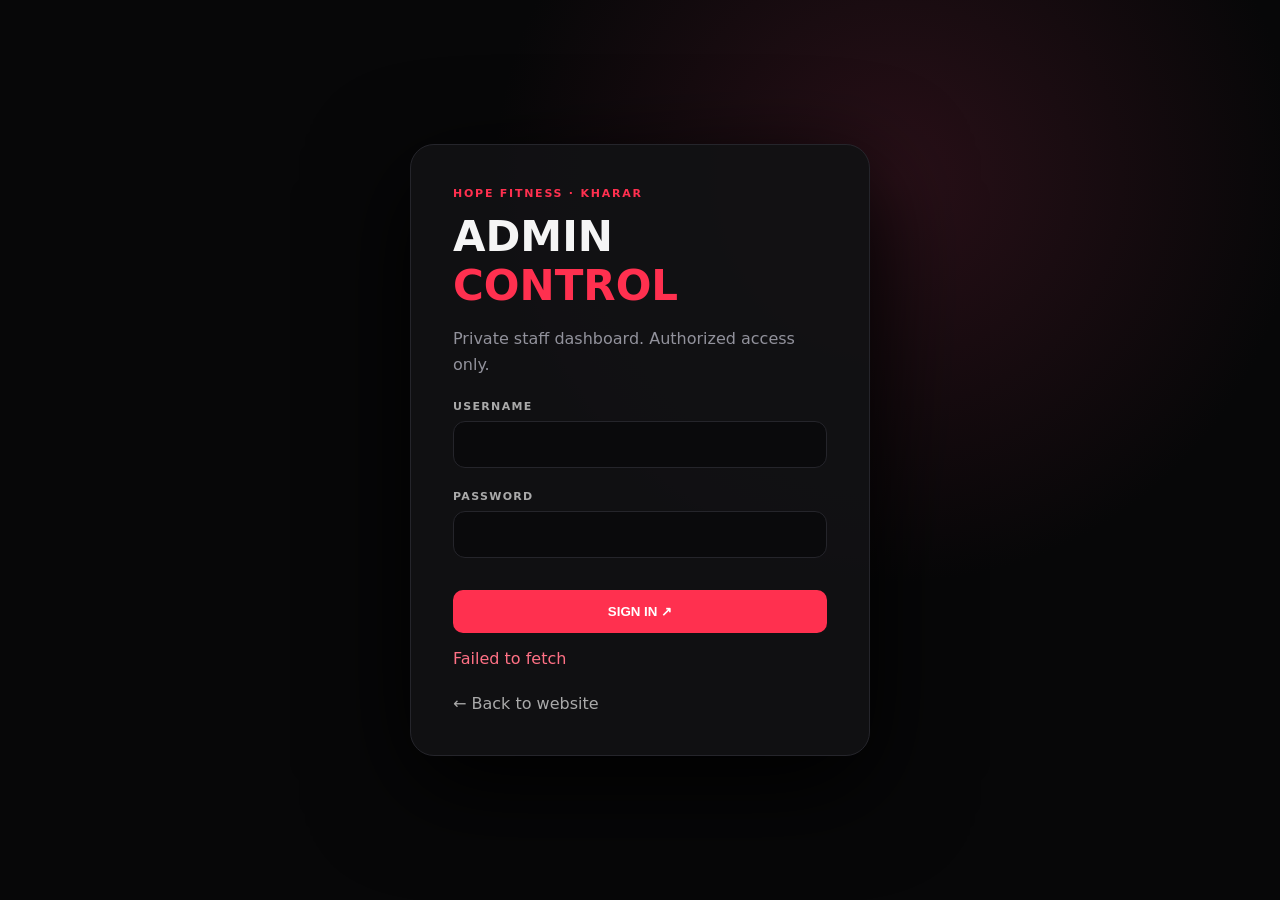
<file: admin/login.html>
<!doctype html>
<html lang="en">
<head>
  <meta charset="utf-8"><meta name="viewport" content="width=device-width,initial-scale=1">
  <title>Hope Fitness — Admin Login</title>
  <link rel="stylesheet" href="/admin/admin.css">
</head>
<body class="admin-shell">
  <main class="login-wrap">
    <section class="login-card">
      <div class="eyebrow">HOPE FITNESS · KHARAR</div>
      <h1>ADMIN <span>CONTROL</span></h1>
      <p class="muted">Private staff dashboard. Authorized access only.</p>
      <form id="login-form">
        <label>USERNAME<input id="username" autocomplete="username" required></label>
        <label>PASSWORD<input id="password" type="password" autocomplete="current-password" required></label>
        <button type="submit" id="login-btn">SIGN IN <span>↗</span></button>
        <p id="error" class="error" role="alert"></p>
      </form>
      <a class="back" href="/">← Back to website</a>
    </section>
  </main>
  <script src="/admin/login.js"></script>
</body>
</html>
</file>
<file: admin/admin.css>
:root{--bg:#070708;--panel:#111114;--line:#25252b;--text:#f5f5f5;--muted:#92929c;--red:#ff304f;--green:#48d597}*{box-sizing:border-box}body{margin:0;background:var(--bg);color:var(--text);font-family:Inter,system-ui,-apple-system,Segoe UI,sans-serif}.admin-shell{min-height:100vh;display:grid;place-items:center;background:radial-gradient(circle at 70% 20%,#291018 0,transparent 35%),var(--bg)}.login-wrap{width:min(460px,92vw)}.login-card{background:rgba(17,17,20,.94);border:1px solid var(--line);border-radius:24px;padding:42px;box-shadow:0 30px 100px #000}.eyebrow{font-size:11px;letter-spacing:.16em;color:var(--red);font-weight:800}.login-card h1{font-size:42px;margin:12px 0}.login-card h1 span{color:var(--red)}.muted{color:var(--muted);line-height:1.6}label{display:block;font-size:11px;font-weight:800;letter-spacing:.12em;margin:22px 0;color:#aaa}input{width:100%;margin-top:8px;padding:15px 16px;border:1px solid var(--line);border-radius:12px;background:#0a0a0c;color:#fff;outline:0}input:focus{border-color:var(--red)}#login-btn,.toolbar button{border:0;background:var(--red);color:white;border-radius:10px;padding:14px 18px;font-weight:900;cursor:pointer}#login-btn{width:100%;margin-top:10px}.error{color:#ff7185;min-height:20px}.back{display:block;margin-top:25px;color:#aaa;text-decoration:none}.admin-app{min-height:100vh;display:flex}.sidebar{width:240px;border-right:1px solid var(--line);padding:30px 22px;display:flex;flex-direction:column}.logo{font-size:22px;font-weight:900;color:#fff;text-decoration:none}.logo span{color:var(--red)}.logo small{display:block;font-size:9px;color:#777;letter-spacing:.2em;margin-top:4px}.sidebar nav{display:grid;gap:8px;margin-top:55px}.sidebar nav a{color:#999;text-decoration:none;padding:13px;border-radius:10px}.sidebar nav a.active,.sidebar nav a:hover{background:#18181c;color:#fff}.logout{margin-top:auto;background:none;color:#999;border:1px solid var(--line);padding:12px;border-radius:10px;cursor:pointer}.dashboard{flex:1;padding:40px;min-width:0}.topbar{display:flex;justify-content:space-between;gap:20px;align-items:center}.topbar h1{margin:8px 0 28px;font-size:clamp(25px,4vw,44px)}.user-pill{border:1px solid var(--line);border-radius:999px;padding:10px 14px;color:#aaa;font-size:11px}.stats{display:grid;grid-template-columns:repeat(5,1fr);gap:12px;margin-bottom:18px}.stats>div,.panel{background:var(--panel);border:1px solid var(--line);border-radius:18px}.stats>div{padding:20px}.stats span{display:block;color:#777;font-size:10px;letter-spacing:.12em;font-weight:800}.stats strong{display:block;font-size:30px;margin-top:8px}.panel{padding:22px}.panel-head{display:flex;justify-content:space-between;gap:20px;align-items:end;margin-bottom:18px}.panel h2{margin:5px 0 0}.toolbar{display:flex;gap:8px}.toolbar input{margin:0;width:260px}.table-wrap{overflow:auto}table{width:100%;border-collapse:collapse;min-width:850px}th,td{text-align:left;padding:15px 10px;border-bottom:1px solid var(--line);font-size:13px}th{font-size:10px;color:#777;letter-spacing:.1em}td small{display:block;color:#777;margin-top:4px}.status{background:#0b0b0d;color:#fff;border:1px solid var(--line);padding:7px;border-radius:8px}.delete{background:none;color:#ff6478;border:0;cursor:pointer;font-size:10px;font-weight:800}.pager{display:flex;justify-content:flex-end;align-items:center;gap:12px;padding-top:16px}.pager button{background:#1a1a1f;color:#fff;border:1px solid var(--line);padding:8px 12px;border-radius:8px}.pager button:disabled{opacity:.35}.empty{text-align:center;color:#777;padding:40px}.toast{color:#ff7185}.logout:hover{border-color:var(--red);color:#fff}@media(max-width:900px){.sidebar{width:190px}.dashboard{padding:22px}.stats{grid-template-columns:repeat(2,1fr)}.panel-head{align-items:stretch;flex-direction:column}.toolbar input{width:100%}}@media(max-width:620px){.admin-app{display:block}.sidebar{width:auto;border-right:0;border-bottom:1px solid var(--line);padding:18px;flex-direction:row;align-items:center;gap:20px}.sidebar nav{display:none}.logout{margin:0 0 0 auto}.dashboard{padding:16px}.stats{grid-template-columns:1fr 1fr}.login-card{padding:28px}}
</file>
